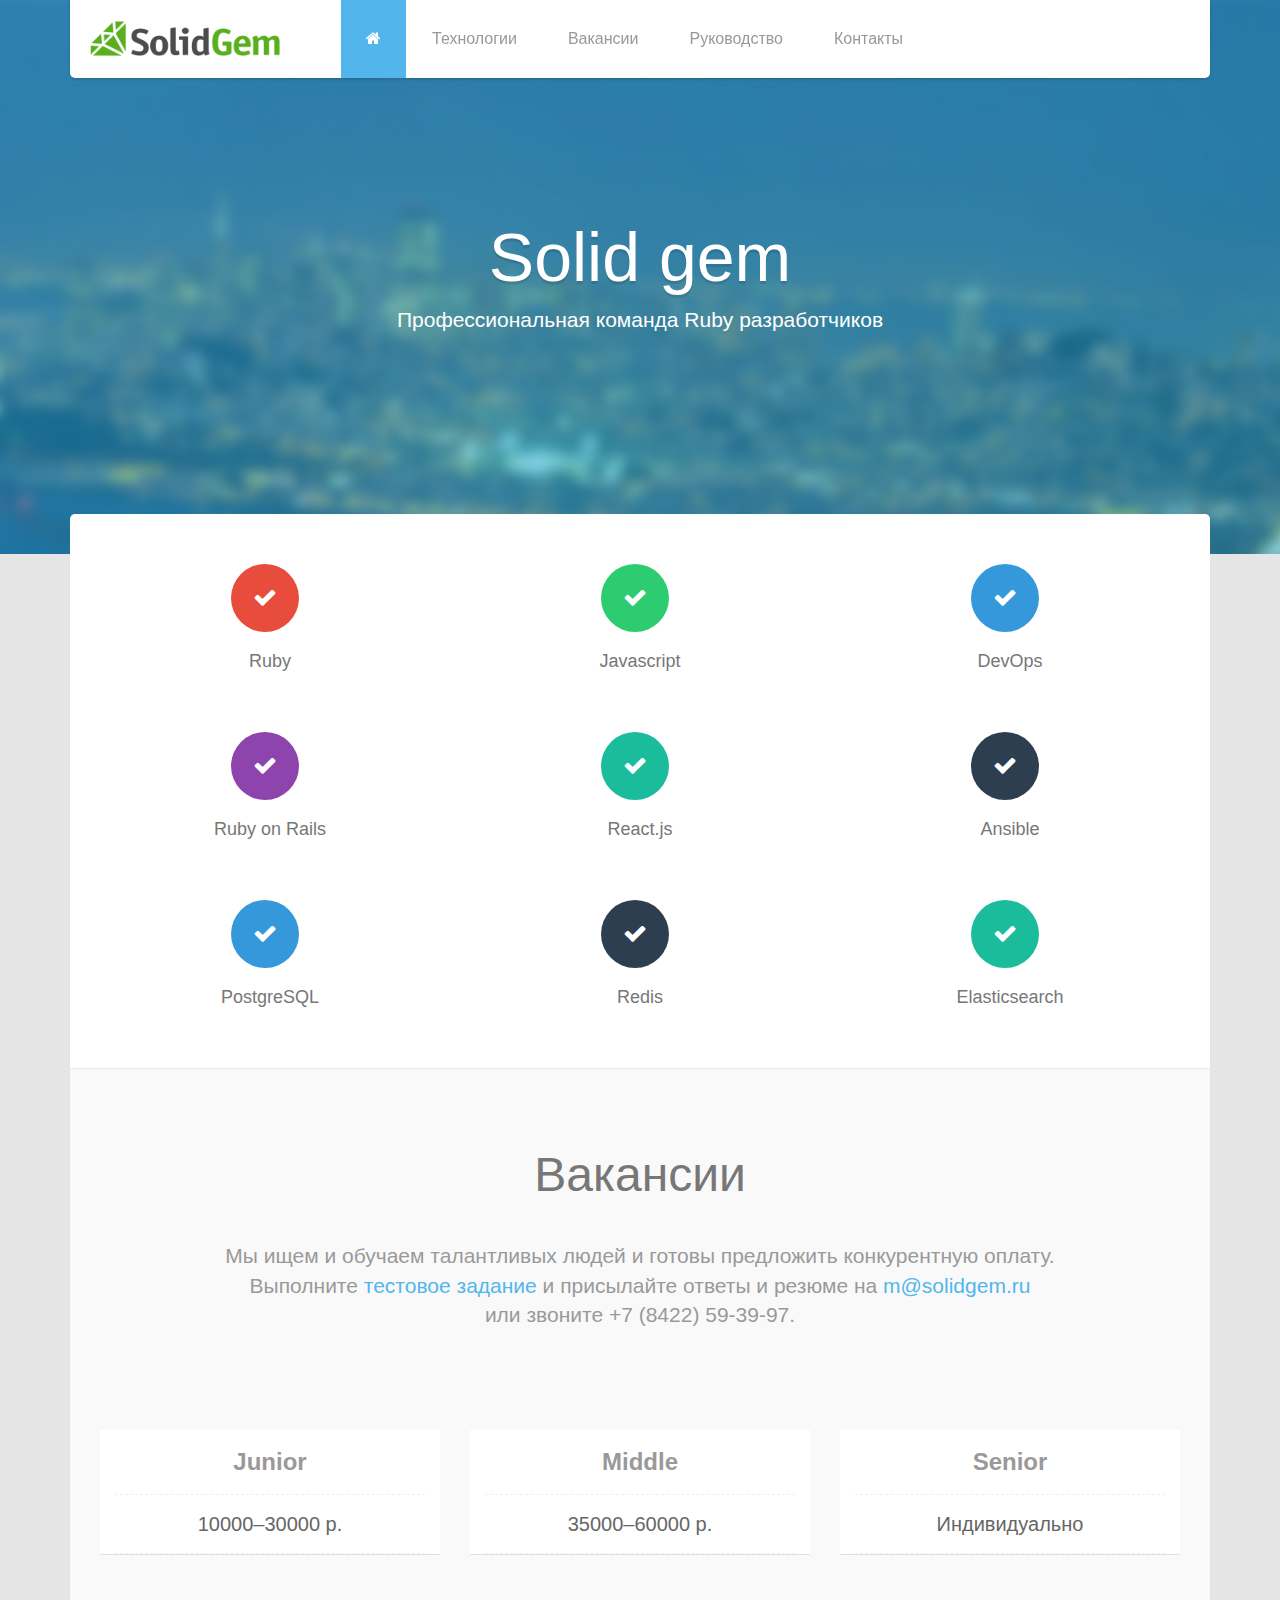
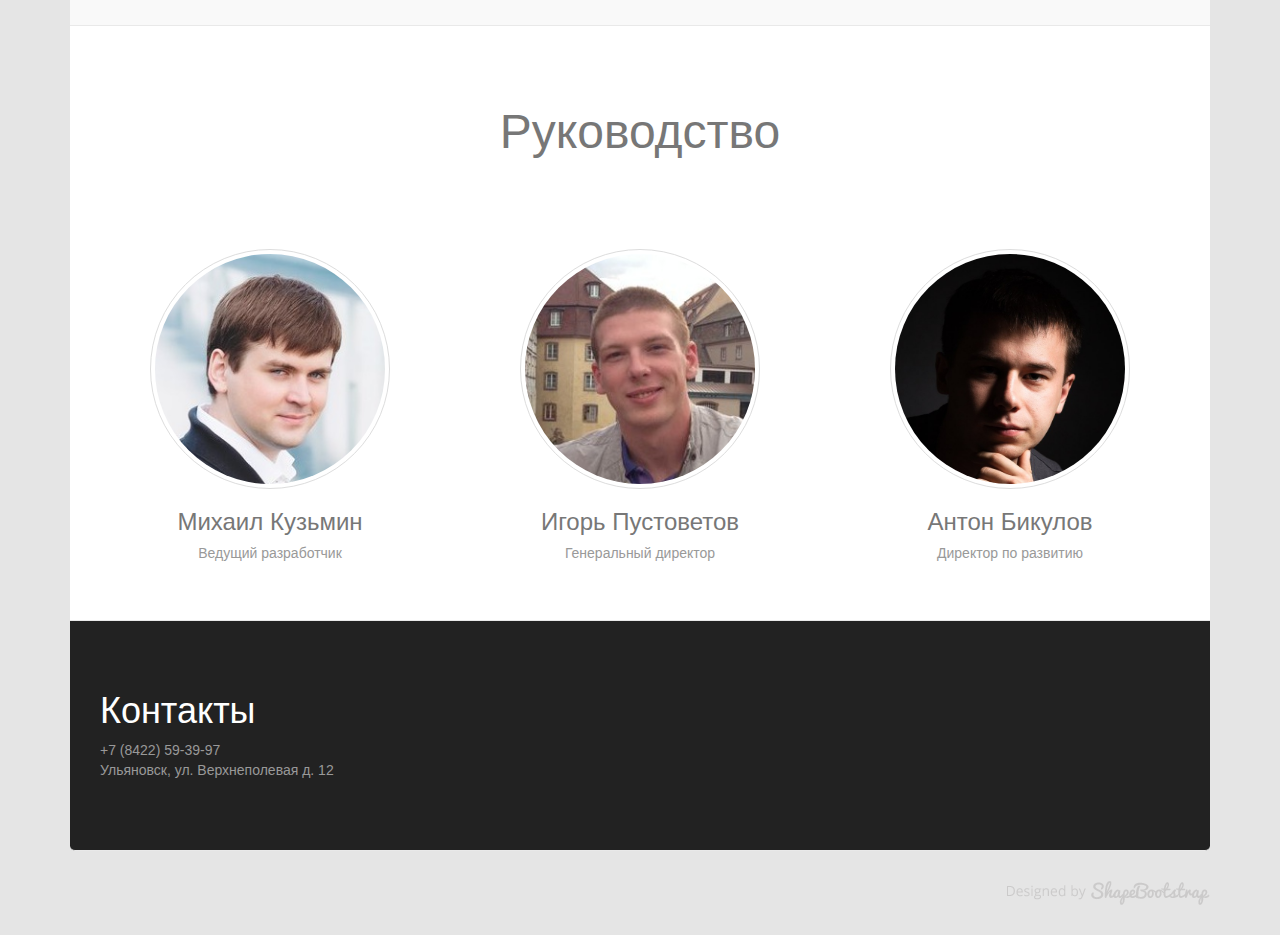
<file: index.html>
<!DOCTYPE html>
<html lang="en">
<head>
    <meta charset="utf-8">
    <meta name="viewport" content="width=device-width, initial-scale=1.0">
    <meta name="description" content="">
    <meta name="author" content="">
    <title>Solid gem</title>
    <link href="css/bootstrap.min.css" rel="stylesheet">
    <link href="css/font-awesome.min.css" rel="stylesheet">
    <link href="css/prettyPhoto.css" rel="stylesheet">
    <link href="css/main.css" rel="stylesheet">
    <!--[if lt IE 9]>
    <script src="js/html5shiv.js"></script>
    <script src="js/respond.min.js"></script>
    <![endif]-->
    <link rel="shortcut icon" href="images/ico/favicon.ico">
    <link rel="apple-touch-icon-precomposed" sizes="144x144" href="images/ico/apple-touch-icon-144-precomposed.png">
    <link rel="apple-touch-icon-precomposed" sizes="114x114" href="images/ico/apple-touch-icon-114-precomposed.png">
    <link rel="apple-touch-icon-precomposed" sizes="72x72" href="images/ico/apple-touch-icon-72-precomposed.png">
    <link rel="apple-touch-icon-precomposed" href="images/ico/apple-touch-icon-57-precomposed.png">
    
    <meta name='yandex-verification' content='6378e6d56179c27f' />
</head><!--/head-->

<body data-spy="scroll" data-target="#navbar" data-offset="0">
    <script>
      (function(i,s,o,g,r,a,m){i['GoogleAnalyticsObject']=r;i[r]=i[r]||function(){
      (i[r].q=i[r].q||[]).push(arguments)},i[r].l=1*new Date();a=s.createElement(o),
      m=s.getElementsByTagName(o)[0];a.async=1;a.src=g;m.parentNode.insertBefore(a,m)
      })(window,document,'script','//www.google-analytics.com/analytics.js','ga');
    
      ga('create', 'UA-61115999-1', 'auto');
      ga('send', 'pageview');
    </script>
    
<!-- Yandex.Metrika counter -->
<script type="text/javascript">
(function (d, w, c) {
    (w[c] = w[c] || []).push(function() {
        try {
            w.yaCounter30834546 = new Ya.Metrika({id:30834546,
                    webvisor:true,
                    clickmap:true,
                    trackLinks:true,
                    accurateTrackBounce:true});
        } catch(e) { }
    });

    var n = d.getElementsByTagName("script")[0],
        s = d.createElement("script"),
        f = function () { n.parentNode.insertBefore(s, n); };
    s.type = "text/javascript";
    s.async = true;
    s.src = (d.location.protocol == "https:" ? "https:" : "http:") + "//mc.yandex.ru/metrika/watch.js";

    if (w.opera == "[object Opera]") {
        d.addEventListener("DOMContentLoaded", f, false);
    } else { f(); }
})(document, window, "yandex_metrika_callbacks");
</script>
<noscript><div><img src="//mc.yandex.ru/watch/30834546" style="position:absolute; left:-9999px;" alt="" /></div></noscript>
<!-- /Yandex.Metrika counter -->
    
    
    <header id="header" role="banner">
        <div class="container">
            <div id="navbar" class="navbar navbar-default">
                <div class="navbar-header">
                    <button type="button" class="navbar-toggle" data-toggle="collapse" data-target=".navbar-collapse">
                        <span class="sr-only">Toggle navigation</span>
                        <span class="icon-bar"></span>
                        <span class="icon-bar"></span>
                        <span class="icon-bar"></span>
                    </button>
                    <a class="navbar-brand" href="index.html"></a>
                </div>
                <div class="collapse navbar-collapse">
                    <ul class="nav navbar-nav">
                        <li class="active"><a href="#main-slider"><i class="icon-home"></i></a></li>
                        <li><a href="#services">Технологии</a></li>
                        <!--<li><a href="#portfolio">Проекты</a></li>-->
                        <li><a href="#pricing">Вакансии</a></li>
                        <li><a href="#about-us">Руководство</a></li>
                        <li><a href="#contact">Контакты</a></li>
                    </ul>
                </div>
            </div>
        </div>
    </header><!--/#header-->

    <section id="main-slider" class="carousel">
        <div class="carousel-inner">
            <div class="item active">
                <div class="container">
                    <div class="carousel-content">
                        <h1>Solid gem</h1>
                        <p class="lead">Профессиональная команда Ruby разработчиков</p>
                    </div>
                </div>
            </div><!--/.item-->
            <!--<div class="item">-->
                <!--<div class="container">-->
                    <!--<div class="carousel-content">-->
                        <!--<h1>ShapeBootstrap.net</h1>-->
                        <!--<p class="lead">Download free but 100% premium quaility twitter Bootstrap based WordPress and HTML themes <br>from shapebootstrap.net</p>-->
                    <!--</div>-->
                <!--</div>-->
            <!--</div>&lt;!&ndash;/.item&ndash;&gt;-->
        </div><!--/.carousel-inner-->
        <!--<a class="prev" href="#main-slider" data-slide="prev"><i class="icon-angle-left"></i></a>-->
        <!--<a class="next" href="#main-slider" data-slide="next"><i class="icon-angle-right"></i></a>-->
    </section><!--/#main-slider-->

    <section id="services">
        <div class="container">
            <div class="box first">
                <div class="row">
                    <div class="col-md-4 col-sm-6">
                        <div class="center">
                            <!--<i class="icon-apple icon-md icon-color1"></i>-->
                            <i class="icon-ok icon-md icon-color1"></i>
                            <h4>Ruby</h4>
                            <!--<p>-->
                                <!--Язык программирования с упором на простоту и продуктивность. Он обладает элегантным синтаксисом, который приятно читать и легко писать.-->
                            <!--</p>-->
                        </div>
                    </div><!--/.col-md-4-->
                    <div class="col-md-4 col-sm-6">
                        <div class="center">
                            <i class="icon-ok icon-md icon-color2"></i>
                            <h4>Javascript</h4>
                            <!--<p></p>-->
                        </div>
                    </div><!--/.col-md-4-->
                    <div class="col-md-4 col-sm-6">
                        <div class="center">
                            <i class="icon-ok icon-md icon-color3"></i>
                            <h4>DevOps</h4>
                            <!--<p>Pellentesque habitant morbi tristique senectus et netus et malesuada fames ac turpis egestas. Vestibulum tortor quam, feugiat vitae.</p>-->
                        </div>
                    </div><!--/.col-md-4-->

                    <div class="col-md-4 col-sm-6">
                        <div class="center">
                            <i class="icon-ok icon-md icon-color4"></i>
                            <h4>Ruby on Rails</h4>
                            <!--<p>Pellentesque habitant morbi tristique senectus et netus et malesuada fames ac turpis egestas. Vestibulum tortor quam, feugiat vitae.</p>-->
                        </div>
                    </div><!--/.col-md-4-->
                    <div class="col-md-4 col-sm-6">
                        <div class="center">
                            <i class="icon-ok icon-md icon-color5"></i>
                            <h4>React.js</h4>
                            <!--<p>Pellentesque habitant morbi tristique senectus et netus et malesuada fames ac turpis egestas. Vestibulum tortor quam, feugiat vitae.</p>-->
                        </div>
                    </div><!--/.col-md-4-->
                    <div class="col-md-4 col-sm-6">
                        <div class="center">
                            <i class="icon-ok icon-md icon-color6"></i>
                            <h4>Ansible</h4>
                            <!--<p>Pellentesque habitant morbi tristique senectus et netus et malesuada fames ac turpis egestas. Vestibulum tortor quam, feugiat vitae.</p>-->
                        </div>
                    </div><!--/.col-md-4-->


                    <div class="col-md-4 col-sm-6">
                        <div class="center">
                            <i class="icon-ok icon-md icon-color3"></i>
                            <h4>PostgreSQL</h4>
                            <!--<p>Pellentesque habitant morbi tristique senectus et netus et malesuada fames ac turpis egestas. Vestibulum tortor quam, feugiat vitae.</p>-->
                        </div>
                    </div><!--/.col-md-4-->
                    <div class="col-md-4 col-sm-6">
                        <div class="center">
                            <i class="icon-ok icon-md icon-color6"></i>
                            <h4>Redis</h4>
                            <!--<p>Pellentesque habitant morbi tristique senectus et netus et malesuada fames ac turpis egestas. Vestibulum tortor quam, feugiat vitae.</p>-->
                        </div>
                    </div><!--/.col-md-4-->
                    <div class="col-md-4 col-sm-6">
                        <div class="center">
                            <i class="icon-ok icon-md icon-color5"></i>
                            <h4>Elasticsearch</h4>
                            <!--<p>Pellentesque habitant morbi tristique senectus et netus et malesuada fames ac turpis egestas. Vestibulum tortor quam, feugiat vitae.</p>-->
                        </div>
                    </div><!--/.col-md-4-->
                </div><!--/.row-->
            </div><!--/.box-->
        </div><!--/.container-->
    </section><!--/#services-->

    <!--<section id="portfolio">-->
        <!--<div class="container">-->
            <!--<div class="box">-->
                <!--<div class="center gap">-->
                    <!--<h2>Portfolio</h2>-->
                    <!--<p class="lead">Pellentesque habitant morbi tristique senectus et netus et malesuada fames ac<br>turpis egestas. Vestibulum tortor quam, feugiat vitae.</p>-->
                <!--</div>&lt;!&ndash;/.center&ndash;&gt;-->
                <!--<ul class="portfolio-filter">-->
                    <!--<li><a class="btn btn-primary active" href="#" data-filter="*">All</a></li>-->
                    <!--<li><a class="btn btn-primary" href="#" data-filter=".bootstrap">Bootstrap</a></li>-->
                    <!--<li><a class="btn btn-primary" href="#" data-filter=".html">HTML</a></li>-->
                    <!--<li><a class="btn btn-primary" href="#" data-filter=".wordpress">Wordpress</a></li>-->
                <!--</ul>&lt;!&ndash;/#portfolio-filter&ndash;&gt;-->
                <!--<ul class="portfolio-items col-4">-->
                    <!--<li class="portfolio-item apps">-->
                        <!--<div class="item-inner">-->
                            <!--<div class="portfolio-image">-->
                                <!--<img src="images/portfolio/thumb/item1.jpg" alt="">-->
                                <!--<div class="overlay">-->
                                    <!--<a class="preview btn btn-danger" title="Lorem ipsum dolor sit amet" href="images/portfolio/full/item1.jpg"><i class="icon-eye-open"></i></a>             -->
                                <!--</div>-->
                            <!--</div>-->
                            <!--<h5>Lorem ipsum dolor sit amet</h5>-->
                        <!--</div>-->
                    <!--</li>&lt;!&ndash;/.portfolio-item&ndash;&gt;-->
                    <!--<li class="portfolio-item joomla bootstrap">-->
                        <!--<div class="item-inner">-->
                            <!--<div class="portfolio-image">-->
                                <!--<img src="images/portfolio/thumb/item2.jpg" alt="">-->
                                <!--<div class="overlay">-->
                                    <!--<a class="preview btn btn-danger" title="Lorem ipsum dolor sit amet" href="images/portfolio/full/item2.jpg"><i class="icon-eye-open"></i></a>  -->
                                <!--</div>-->
                            <!--</div> -->
                            <!--<h5>Lorem ipsum dolor sit amet</h5>         -->
                        <!--</div>-->
                    <!--</li>&lt;!&ndash;/.portfolio-item&ndash;&gt;-->
                    <!--<li class="portfolio-item bootstrap wordpress">-->
                        <!--<div class="item-inner">-->
                            <!--<div class="portfolio-image">-->
                                <!--<img src="images/portfolio/thumb/item3.jpg" alt="">-->
                                <!--<div class="overlay">-->
                                    <!--<a class="preview btn btn-danger" title="Lorem ipsum dolor sit amet" href="images/portfolio/full/item3.jpg"><i class="icon-eye-open"></i></a>        -->
                                <!--</div> -->
                            <!--</div>-->
                            <!--<h5>Lorem ipsum dolor sit amet</h5>          -->
                        <!--</div>           -->
                    <!--</li>&lt;!&ndash;/.portfolio-item&ndash;&gt;-->
                    <!--<li class="portfolio-item joomla wordpress apps">-->
                        <!--<div class="item-inner">-->
                            <!--<div class="portfolio-image">-->
                                <!--<img src="images/portfolio/thumb/item4.jpg" alt="">-->
                                <!--<div class="overlay">-->
                                    <!--<a class="preview btn btn-danger" title="Lorem ipsum dolor sit amet" href="images/portfolio/full/item4.jpg"><i class="icon-eye-open"></i></a>          -->
                                <!--</div>   -->
                            <!--</div>-->
                            <!--<h5>Lorem ipsum dolor sit amet</h5>        -->
                        <!--</div>           -->
                    <!--</li>&lt;!&ndash;/.portfolio-item&ndash;&gt;-->
                    <!--<li class="portfolio-item joomla html">-->
                        <!--<div class="item-inner">-->
                            <!--<div class="portfolio-image">-->
                                <!--<img src="images/portfolio/thumb/item5.jpg" alt="">-->
                                <!--<div class="overlay">-->
                                    <!--<a class="preview btn btn-danger" title="Lorem ipsum dolor sit amet" href="images/portfolio/full/item5.jpg"><i class="icon-eye-open"></i></a>          -->
                                <!--</div>  -->
                            <!--</div>-->
                            <!--<h5>Lorem ipsum dolor sit amet</h5>  -->
                        <!--</div>       -->
                    <!--</li>&lt;!&ndash;/.portfolio-item&ndash;&gt;-->
                    <!--<li class="portfolio-item wordpress html">-->
                        <!--<div class="item-inner">-->
                            <!--<div class="portfolio-image">-->
                                <!--<img src="images/portfolio/thumb/item6.jpg" alt="">-->
                                <!--<div class="overlay">-->
                                    <!--<a class="preview btn btn-danger" title="Lorem ipsum dolor sit amet" href="images/portfolio/full/item6.jpg"><i class="icon-eye-open"></i></a>           -->
                                <!--</div>  -->
                            <!--</div>-->
                            <!--<h5>Lorem ipsum dolor sit amet</h5>         -->
                        <!--</div>           -->
                    <!--</li>&lt;!&ndash;/.portfolio-item&ndash;&gt;-->
                    <!--<li class="portfolio-item joomla html">-->
                        <!--<div class="item-inner">-->
                            <!--<div class="portfolio-image">-->
                                <!--<img src="images/portfolio/thumb/item5.jpg" alt="">-->
                                <!--<div class="overlay">-->
                                    <!--<a class="preview btn btn-danger" title="Lorem ipsum dolor sit amet" href="images/portfolio/full/item5.jpg"><i class="icon-eye-open"></i></a>          -->
                                <!--</div>  -->
                            <!--</div>-->
                            <!--<h5>Lorem ipsum dolor sit amet</h5>  -->
                        <!--</div>       -->
                    <!--</li>&lt;!&ndash;/.portfolio-item&ndash;&gt;-->
                    <!--<li class="portfolio-item wordpress html">-->
                        <!--<div class="item-inner">-->
                            <!--<div class="portfolio-image">-->
                                <!--<img src="images/portfolio/thumb/item6.jpg" alt="">-->
                                <!--<div class="overlay">-->
                                    <!--<a class="preview btn btn-danger" title="Lorem ipsum dolor sit amet" href="images/portfolio/full/item6.jpg"><i class="icon-eye-open"></i></a>           -->
                                <!--</div>   -->
                            <!--</div>-->
                            <!--<h5>Lorem ipsum dolor sit amet</h5>        -->
                        <!--</div>         -->
                    <!--</li>&lt;!&ndash;/.portfolio-item&ndash;&gt;-->
                <!--</ul>   -->
            <!--</div>&lt;!&ndash;/.box&ndash;&gt;-->
        <!--</div>&lt;!&ndash;/.container&ndash;&gt;-->
    <!--</section>&lt;!&ndash;/#portfolio&ndash;&gt;-->

    <section id="pricing">
        <div class="container">
            <div class="box">
                <div class="center">
                    <h2>Вакансии</h2>
                    <p class="lead">
                      Мы ищем и обучаем талантливых людей и готовы предложить конкурентную оплату.<br/>
                      Выполните <a href="https://docs.google.com/document/d/11h9mrEATdqEoFiSaYvtyObVXK7SWCofDbdc8bbse6GM/edit?usp=sharing">тестовое задание</a>
                      и присылайте ответы и резюме на <a href="mailto:m@solidgem.ru">m@solidgem.ru</a><br/>
                      или звоните +7 (8422) 59-39-97.
                    </p>
                </div><!--/.center-->   
                <div class="big-gap"></div>
                <div id="pricing-table" class="row">
                    <div class="col-sm-4">
                        <ul class="plan">
                            <li class="plan-name">Junior</li>
                            <li class="plan-price">10000&ndash;30000 р.</li>
                            <!--<li>Студент</li>-->
                            <!--<li>Без опыта</li>-->

                            <!--<li class="plan-action"><a href="#" class="btn btn-primary btn-lg">Signup</a></li>-->
                        </ul>
                    </div><!--/.col-sm-4-->
                    <div class="col-sm-4">
                        <!--<ul class="plan featured">-->
                        <ul class="plan">
                            <li class="plan-name">Middle</li>
                            <li class="plan-price">35000&ndash;60000 р.</li>
                            <!--<li>опыт работы программистом от 2х лет</li>-->
                            <!--<li class="plan-action"><a href="#" class="btn btn-primary btn-lg">Signup</a></li>-->
                        </ul>
                    </div><!--/.col-sm-4-->
                    <div class="col-sm-4">
                        <ul class="plan">
                            <li class="plan-name">Senior</li>
                            <li class="plan-price">Индивидуально</li>
                            <!--<li>30GB Storage</li>-->
                            <!--<li>5GB RAM</li>-->
                            <!--<li>5TB Bandwidth</li>-->
                            <!--<li>1000 Email Address</li>-->
                            <!--<li>Forum Support</li>-->
                            <!--<li class="plan-action"><a href="#" class="btn btn-primary btn-lg">Signup</a></li>-->
                        </ul>
                    </div><!--/.col-sm-4-->
                </div> 
            </div> 
        </div>
    </section><!--/#pricing-->

    <section id="about-us">
        <div class="container">
            <div class="box">
                <div class="center">
                    <h2>Руководство</h2>
                    <!--<p class="lead">Pellentesque habitant morbi tristique senectus et netus et<br>malesuada fames ac turpis egestas.</p>-->
                </div>
                <div class="gap"></div>
                <div id="team-scroller" class="carousel scale">
                    <div class="carousel-inner">
                        <div class="item active">
                            <div class="row">
                                <div class="col-sm-4">
                                    <div class="member">
                                        <p><img class="img-responsive img-thumbnail img-circle" src="images/misha.jpg" alt="" ></p>
                                        <h3>Михаил Кузьмин<small class="designation">Ведущий разработчик</small></h3>
                                    </div>
                                </div>
                                <div class="col-sm-4">
                                    <div class="member">
                                        <p><img class="img-responsive img-thumbnail img-circle" src="images/igor.jpg" alt="" ></p>
                                        <h3>Игорь Пустоветов<small class="designation">Генеральный директор</small></h3>
                                    </div>
                                </div>        
                                <div class="col-sm-4">
                                    <div class="member">
                                        <p><img class="img-responsive img-thumbnail img-circle" src="images/anton.jpg" alt="" ></p>
                                        <h3>Антон Бикулов<small class="designation">Директор по развитию</small></h3>
                                    </div>
                                </div>
                            </div>
                        </div>
                        <!--<div class="item">-->
                            <!--<div class="row">-->
                                <!--<div class="col-sm-4">-->
                                    <!--<div class="member">-->
                                        <!--<p><img class="img-responsive img-thumbnail img-circle" src="images/team3.jpg" alt="" ></p>-->
                                        <!--<h3>David Robbins<small class="designation">Co-Founder</small></h3>-->
                                    <!--</div>-->
                                <!--</div>   -->
                                <!--<div class="col-sm-4">-->
                                    <!--<div class="member">-->
                                        <!--<p><img class="img-responsive img-thumbnail img-circle" src="images/team1.jpg" alt="" ></p>-->
                                        <!--<h3>Philip Mejia<small class="designation">Marketing Manager</small></h3>-->
                                    <!--</div>-->
                                <!--</div>     -->
                                <!--<div class="col-sm-4">-->
                                    <!--<div class="member">-->
                                        <!--<p><img class="img-responsive img-thumbnail img-circle" src="images/team2.jpg" alt="" ></p>-->
                                        <!--<h3>Charles Erickson<small class="designation">Support Manager</small></h3>-->
                                    <!--</div>-->
                                <!--</div>-->
                            <!--</div>-->
                        <!--</div>-->
                    </div>
                    <!--<a class="left-arrow" href="#team-scroller" data-slide="prev">-->
                        <!--<i class="icon-angle-left icon-4x"></i>-->
                    <!--</a>-->
                    <!--<a class="right-arrow" href="#team-scroller" data-slide="next">-->
                        <!--<i class="icon-angle-right icon-4x"></i>-->
                    <!--</a>-->
                </div><!--/.carousel-->
            </div><!--/.box-->
        </div><!--/.container-->
    </section><!--/#about-us-->

    <section id="contact">
        <div class="container">
            <div class="box last">
                <div class="row">
                    <div class="col-sm-6">
                        <h1>Контакты</h1>
                        <address>
                            +7 (8422) 59-39-97<br/>
                            Ульяновск, ул. Верхнеполевая д. 12
                        </address>
                    </div><!--/.col-sm-6-->
                </div><!--/.row-->
            </div><!--/.box-->
        </div><!--/.container-->
    </section><!--/#contact-->

    <footer id="footer">
        <div class="container">
            <div class="row">
                <div class="col-sm-6">
                    <!--&copy; 2013 <a target="_blank" href="http://shapebootstrap.net/" title="Free Twitter Bootstrap WordPress Themes and HTML templates">ShapeBootstrap</a>. All Rights Reserved.-->
                </div>
                <div class="col-sm-6">
                    <img class="pull-right" src="images/shapebootstrap.png" alt="ShapeBootstrap" title="ShapeBootstrap">
                </div>
            </div>
        </div>
    </footer><!--/#footer-->

    <script src="js/jquery.js"></script>
    <script src="js/bootstrap.min.js"></script>
    <script src="js/jquery.isotope.min.js"></script>
    <script src="js/jquery.prettyPhoto.js"></script>
    <script src="js/main.js"></script>
</body>
</html>
</file>
<file: css/prettyPhoto.css>
div.pp_default .pp_top,div.pp_default .pp_top .pp_middle,div.pp_default .pp_top .pp_left,div.pp_default .pp_top .pp_right,div.pp_default .pp_bottom,div.pp_default .pp_bottom .pp_left,div.pp_default .pp_bottom .pp_middle,div.pp_default .pp_bottom .pp_right{height:13px}
div.pp_default .pp_top .pp_left{background:url(../images/prettyPhoto/default/sprite.png) -78px -93px no-repeat}
div.pp_default .pp_top .pp_middle{background:url(../images/prettyPhoto/default/sprite_x.png) top left repeat-x}
div.pp_default .pp_top .pp_right{background:url(../images/prettyPhoto/default/sprite.png) -112px -93px no-repeat}
div.pp_default .pp_content .ppt{color:#f8f8f8}
div.pp_default .pp_content_container .pp_left{background:url(../images/prettyPhoto/default/sprite_y.png) -7px 0 repeat-y;padding-left:13px}
div.pp_default .pp_content_container .pp_right{background:url(../images/prettyPhoto/default/sprite_y.png) top right repeat-y;padding-right:13px}
div.pp_default .pp_next:hover{background:url(../images/prettyPhoto/default/sprite_next.png) center right no-repeat;cursor:pointer}
div.pp_default .pp_previous:hover{background:url(../images/prettyPhoto/default/sprite_prev.png) center left no-repeat;cursor:pointer}
div.pp_default .pp_expand{background:url(../images/prettyPhoto/default/sprite.png) 0 -29px no-repeat;cursor:pointer;width:28px;height:28px}
div.pp_default .pp_expand:hover{background:url(../images/prettyPhoto/default/sprite.png) 0 -56px no-repeat;cursor:pointer}
div.pp_default .pp_contract{background:url(../images/prettyPhoto/default/sprite.png) 0 -84px no-repeat;cursor:pointer;width:28px;height:28px}
div.pp_default .pp_contract:hover{background:url(../images/prettyPhoto/default/sprite.png) 0 -113px no-repeat;cursor:pointer}
div.pp_default .pp_close{width:30px;height:30px;background:url(../images/prettyPhoto/default/sprite.png) 2px 1px no-repeat;cursor:pointer}
div.pp_default .pp_gallery ul li a{background:url(../images/prettyPhoto/default/default_thumb.png) center center #f8f8f8;border:1px solid #aaa}
div.pp_default .pp_social{margin-top:7px}
div.pp_default .pp_gallery a.pp_arrow_previous,div.pp_default .pp_gallery a.pp_arrow_next{position:static;left:auto}
div.pp_default .pp_nav .pp_play,div.pp_default .pp_nav .pp_pause{background:url(../images/prettyPhoto/default/sprite.png) -51px 1px no-repeat;height:30px;width:30px}
div.pp_default .pp_nav .pp_pause{background-position:-51px -29px}
div.pp_default a.pp_arrow_previous,div.pp_default a.pp_arrow_next{background:url(../images/prettyPhoto/default/sprite.png) -31px -3px no-repeat;height:20px;width:20px;margin:4px 0 0}
div.pp_default a.pp_arrow_next{left:52px;background-position:-82px -3px}
div.pp_default .pp_content_container .pp_details{margin-top:5px}
div.pp_default .pp_nav{clear:none;height:30px;width:110px;position:relative}
div.pp_default .pp_nav .currentTextHolder{font-family:Georgia;font-style:italic;color:#999;font-size:11px;left:75px;line-height:25px;position:absolute;top:2px;margin:0;padding:0 0 0 10px}
div.pp_default .pp_close:hover,div.pp_default .pp_nav .pp_play:hover,div.pp_default .pp_nav .pp_pause:hover,div.pp_default .pp_arrow_next:hover,div.pp_default .pp_arrow_previous:hover{opacity:0.7}
div.pp_default .pp_description{font-size:11px;font-weight:700;line-height:14px;margin:5px 50px 5px 0}
div.pp_default .pp_bottom .pp_left{background:url(../images/prettyPhoto/default/sprite.png) -78px -127px no-repeat}
div.pp_default .pp_bottom .pp_middle{background:url(../images/prettyPhoto/default/sprite_x.png) bottom left repeat-x}
div.pp_default .pp_bottom .pp_right{background:url(../images/prettyPhoto/default/sprite.png) -112px -127px no-repeat}
div.pp_default .pp_loaderIcon{background:url(../images/prettyPhoto/default/loader.gif) center center no-repeat}
div.light_rounded .pp_top .pp_left{background:url(../images/prettyPhoto/light_rounded/sprite.png) -88px -53px no-repeat}
div.light_rounded .pp_top .pp_right{background:url(../images/prettyPhoto/light_rounded/sprite.png) -110px -53px no-repeat}
div.light_rounded .pp_next:hover{background:url(../images/prettyPhoto/light_rounded/btnNext.png) center right no-repeat;cursor:pointer}
div.light_rounded .pp_previous:hover{background:url(../images/prettyPhoto/light_rounded/btnPrevious.png) center left no-repeat;cursor:pointer}
div.light_rounded .pp_expand{background:url(../images/prettyPhoto/light_rounded/sprite.png) -31px -26px no-repeat;cursor:pointer}
div.light_rounded .pp_expand:hover{background:url(../images/prettyPhoto/light_rounded/sprite.png) -31px -47px no-repeat;cursor:pointer}
div.light_rounded .pp_contract{background:url(../images/prettyPhoto/light_rounded/sprite.png) 0 -26px no-repeat;cursor:pointer}
div.light_rounded .pp_contract:hover{background:url(../images/prettyPhoto/light_rounded/sprite.png) 0 -47px no-repeat;cursor:pointer}
div.light_rounded .pp_close{width:75px;height:22px;background:url(../images/prettyPhoto/light_rounded/sprite.png) -1px -1px no-repeat;cursor:pointer}
div.light_rounded .pp_nav .pp_play{background:url(../images/prettyPhoto/light_rounded/sprite.png) -1px -100px no-repeat;height:15px;width:14px}
div.light_rounded .pp_nav .pp_pause{background:url(../images/prettyPhoto/light_rounded/sprite.png) -24px -100px no-repeat;height:15px;width:14px}
div.light_rounded .pp_arrow_previous{background:url(../images/prettyPhoto/light_rounded/sprite.png) 0 -71px no-repeat}
div.light_rounded .pp_arrow_next{background:url(../images/prettyPhoto/light_rounded/sprite.png) -22px -71px no-repeat}
div.light_rounded .pp_bottom .pp_left{background:url(../images/prettyPhoto/light_rounded/sprite.png) -88px -80px no-repeat}
div.light_rounded .pp_bottom .pp_right{background:url(../images/prettyPhoto/light_rounded/sprite.png) -110px -80px no-repeat}
div.dark_rounded .pp_top .pp_left{background:url(../images/prettyPhoto/dark_rounded/sprite.png) -88px -53px no-repeat}
div.dark_rounded .pp_top .pp_right{background:url(../images/prettyPhoto/dark_rounded/sprite.png) -110px -53px no-repeat}
div.dark_rounded .pp_content_container .pp_left{background:url(../images/prettyPhoto/dark_rounded/contentPattern.png) top left repeat-y}
div.dark_rounded .pp_content_container .pp_right{background:url(../images/prettyPhoto/dark_rounded/contentPattern.png) top right repeat-y}
div.dark_rounded .pp_next:hover{background:url(../images/prettyPhoto/dark_rounded/btnNext.png) center right no-repeat;cursor:pointer}
div.dark_rounded .pp_previous:hover{background:url(../images/prettyPhoto/dark_rounded/btnPrevious.png) center left no-repeat;cursor:pointer}
div.dark_rounded .pp_expand{background:url(../images/prettyPhoto/dark_rounded/sprite.png) -31px -26px no-repeat;cursor:pointer}
div.dark_rounded .pp_expand:hover{background:url(../images/prettyPhoto/dark_rounded/sprite.png) -31px -47px no-repeat;cursor:pointer}
div.dark_rounded .pp_contract{background:url(../images/prettyPhoto/dark_rounded/sprite.png) 0 -26px no-repeat;cursor:pointer}
div.dark_rounded .pp_contract:hover{background:url(../images/prettyPhoto/dark_rounded/sprite.png) 0 -47px no-repeat;cursor:pointer}
div.dark_rounded .pp_close{width:75px;height:22px;background:url(../images/prettyPhoto/dark_rounded/sprite.png) -1px -1px no-repeat;cursor:pointer}
div.dark_rounded .pp_description{margin-right:85px;color:#fff}
div.dark_rounded .pp_nav .pp_play{background:url(../images/prettyPhoto/dark_rounded/sprite.png) -1px -100px no-repeat;height:15px;width:14px}
div.dark_rounded .pp_nav .pp_pause{background:url(../images/prettyPhoto/dark_rounded/sprite.png) -24px -100px no-repeat;height:15px;width:14px}
div.dark_rounded .pp_arrow_previous{background:url(../images/prettyPhoto/dark_rounded/sprite.png) 0 -71px no-repeat}
div.dark_rounded .pp_arrow_next{background:url(../images/prettyPhoto/dark_rounded/sprite.png) -22px -71px no-repeat}
div.dark_rounded .pp_bottom .pp_left{background:url(../images/prettyPhoto/dark_rounded/sprite.png) -88px -80px no-repeat}
div.dark_rounded .pp_bottom .pp_right{background:url(../images/prettyPhoto/dark_rounded/sprite.png) -110px -80px no-repeat}
div.dark_rounded .pp_loaderIcon{background:url(../images/prettyPhoto/dark_rounded/loader.gif) center center no-repeat}
div.dark_square .pp_left,div.dark_square .pp_middle,div.dark_square .pp_right,div.dark_square .pp_content{background:#000}
div.dark_square .pp_description{color:#fff;margin:0 85px 0 0}
div.dark_square .pp_loaderIcon{background:url(../images/prettyPhoto/dark_square/loader.gif) center center no-repeat}
div.dark_square .pp_expand{background:url(../images/prettyPhoto/dark_square/sprite.png) -31px -26px no-repeat;cursor:pointer}
div.dark_square .pp_expand:hover{background:url(../images/prettyPhoto/dark_square/sprite.png) -31px -47px no-repeat;cursor:pointer}
div.dark_square .pp_contract{background:url(../images/prettyPhoto/dark_square/sprite.png) 0 -26px no-repeat;cursor:pointer}
div.dark_square .pp_contract:hover{background:url(../images/prettyPhoto/dark_square/sprite.png) 0 -47px no-repeat;cursor:pointer}
div.dark_square .pp_close{width:75px;height:22px;background:url(../images/prettyPhoto/dark_square/sprite.png) -1px -1px no-repeat;cursor:pointer}
div.dark_square .pp_nav{clear:none}
div.dark_square .pp_nav .pp_play{background:url(../images/prettyPhoto/dark_square/sprite.png) -1px -100px no-repeat;height:15px;width:14px}
div.dark_square .pp_nav .pp_pause{background:url(../images/prettyPhoto/dark_square/sprite.png) -24px -100px no-repeat;height:15px;width:14px}
div.dark_square .pp_arrow_previous{background:url(../images/prettyPhoto/dark_square/sprite.png) 0 -71px no-repeat}
div.dark_square .pp_arrow_next{background:url(../images/prettyPhoto/dark_square/sprite.png) -22px -71px no-repeat}
div.dark_square .pp_next:hover{background:url(../images/prettyPhoto/dark_square/btnNext.png) center right no-repeat;cursor:pointer}
div.dark_square .pp_previous:hover{background:url(../images/prettyPhoto/dark_square/btnPrevious.png) center left no-repeat;cursor:pointer}
div.light_square .pp_expand{background:url(../images/prettyPhoto/light_square/sprite.png) -31px -26px no-repeat;cursor:pointer}
div.light_square .pp_expand:hover{background:url(../images/prettyPhoto/light_square/sprite.png) -31px -47px no-repeat;cursor:pointer}
div.light_square .pp_contract{background:url(../images/prettyPhoto/light_square/sprite.png) 0 -26px no-repeat;cursor:pointer}
div.light_square .pp_contract:hover{background:url(../images/prettyPhoto/light_square/sprite.png) 0 -47px no-repeat;cursor:pointer}
div.light_square .pp_close{width:75px;height:22px;background:url(../images/prettyPhoto/light_square/sprite.png) -1px -1px no-repeat;cursor:pointer}
div.light_square .pp_nav .pp_play{background:url(../images/prettyPhoto/light_square/sprite.png) -1px -100px no-repeat;height:15px;width:14px}
div.light_square .pp_nav .pp_pause{background:url(../images/prettyPhoto/light_square/sprite.png) -24px -100px no-repeat;height:15px;width:14px}
div.light_square .pp_arrow_previous{background:url(../images/prettyPhoto/light_square/sprite.png) 0 -71px no-repeat}
div.light_square .pp_arrow_next{background:url(../images/prettyPhoto/light_square/sprite.png) -22px -71px no-repeat}
div.light_square .pp_next:hover{background:url(../images/prettyPhoto/light_square/btnNext.png) center right no-repeat;cursor:pointer}
div.light_square .pp_previous:hover{background:url(../images/prettyPhoto/light_square/btnPrevious.png) center left no-repeat;cursor:pointer}
div.facebook .pp_top .pp_left{background:url(../images/prettyPhoto/facebook/sprite.png) -88px -53px no-repeat}
div.facebook .pp_top .pp_middle{background:url(../images/prettyPhoto/facebook/contentPatternTop.png) top left repeat-x}
div.facebook .pp_top .pp_right{background:url(../images/prettyPhoto/facebook/sprite.png) -110px -53px no-repeat}
div.facebook .pp_content_container .pp_left{background:url(../images/prettyPhoto/facebook/contentPatternLeft.png) top left repeat-y}
div.facebook .pp_content_container .pp_right{background:url(../images/prettyPhoto/facebook/contentPatternRight.png) top right repeat-y}
div.facebook .pp_expand{background:url(../images/prettyPhoto/facebook/sprite.png) -31px -26px no-repeat;cursor:pointer}
div.facebook .pp_expand:hover{background:url(../images/prettyPhoto/facebook/sprite.png) -31px -47px no-repeat;cursor:pointer}
div.facebook .pp_contract{background:url(../images/prettyPhoto/facebook/sprite.png) 0 -26px no-repeat;cursor:pointer}
div.facebook .pp_contract:hover{background:url(../images/prettyPhoto/facebook/sprite.png) 0 -47px no-repeat;cursor:pointer}
div.facebook .pp_close{width:22px;height:22px;background:url(../images/prettyPhoto/facebook/sprite.png) -1px -1px no-repeat;cursor:pointer}
div.facebook .pp_description{margin:0 37px 0 0}
div.facebook .pp_loaderIcon{background:url(../images/prettyPhoto/facebook/loader.gif) center center no-repeat}
div.facebook .pp_arrow_previous{background:url(../images/prettyPhoto/facebook/sprite.png) 0 -71px no-repeat;height:22px;margin-top:0;width:22px}
div.facebook .pp_arrow_previous.disabled{background-position:0 -96px;cursor:default}
div.facebook .pp_arrow_next{background:url(../images/prettyPhoto/facebook/sprite.png) -32px -71px no-repeat;height:22px;margin-top:0;width:22px}
div.facebook .pp_arrow_next.disabled{background-position:-32px -96px;cursor:default}
div.facebook .pp_nav{margin-top:0}
div.facebook .pp_nav p{font-size:15px;padding:0 3px 0 4px}
div.facebook .pp_nav .pp_play{background:url(../images/prettyPhoto/facebook/sprite.png) -1px -123px no-repeat;height:22px;width:22px}
div.facebook .pp_nav .pp_pause{background:url(../images/prettyPhoto/facebook/sprite.png) -32px -123px no-repeat;height:22px;width:22px}
div.facebook .pp_next:hover{background:url(../images/prettyPhoto/facebook/btnNext.png) center right no-repeat;cursor:pointer}
div.facebook .pp_previous:hover{background:url(../images/prettyPhoto/facebook/btnPrevious.png) center left no-repeat;cursor:pointer}
div.facebook .pp_bottom .pp_left{background:url(../images/prettyPhoto/facebook/sprite.png) -88px -80px no-repeat}
div.facebook .pp_bottom .pp_middle{background:url(../images/prettyPhoto/facebook/contentPatternBottom.png) top left repeat-x}
div.facebook .pp_bottom .pp_right{background:url(../images/prettyPhoto/facebook/sprite.png) -110px -80px no-repeat}
div.pp_pic_holder a:focus{outline:none}
div.pp_overlay{background:#000;display:none;left:0;position:absolute;top:0;width:100%;z-index:9500}
div.pp_pic_holder{display:none;position:absolute;width:100px;z-index:10000}
.pp_content{height:40px;min-width:40px}
* html .pp_content{width:40px}
.pp_content_container{position:relative;text-align:left;width:100%}
.pp_content_container .pp_left{padding-left:20px}
.pp_content_container .pp_right{padding-right:20px}
.pp_content_container .pp_details{float:left;margin:10px 0 2px}
.pp_description{display:none;margin:0}
.pp_social{float:left;margin:0}
.pp_social .facebook{float:left;margin-left:5px;width:55px;overflow:hidden}
.pp_social .twitter{float:left}
.pp_nav{clear:right;float:left;margin:3px 10px 0 0}
.pp_nav p{float:left;white-space:nowrap;margin:2px 4px}
.pp_nav .pp_play,.pp_nav .pp_pause{float:left;margin-right:4px;text-indent:-10000px}
a.pp_arrow_previous,a.pp_arrow_next{display:block;float:left;height:15px;margin-top:3px;overflow:hidden;text-indent:-10000px;width:14px}
.pp_hoverContainer{position:absolute;top:0;width:100%;z-index:2000}
.pp_gallery{display:none;left:50%;margin-top:-50px;position:absolute;z-index:10000}
.pp_gallery div{float:left;overflow:hidden;position:relative}
.pp_gallery ul{float:left;height:35px;position:relative;white-space:nowrap;margin:0 0 0 5px;padding:0}
.pp_gallery ul a{border:1px rgba(0,0,0,0.5) solid;display:block;float:left;height:33px;overflow:hidden}
.pp_gallery ul a img{border:0}
.pp_gallery li{display:block;float:left;margin:0 5px 0 0;padding:0}
.pp_gallery li.default a{background:url(../images/prettyPhoto/facebook/default_thumbnail.gif) 0 0 no-repeat;display:block;height:33px;width:50px}
.pp_gallery .pp_arrow_previous,.pp_gallery .pp_arrow_next{margin-top:7px!important}
a.pp_next{background:url(../images/prettyPhoto/light_rounded/btnNext.png) 10000px 10000px no-repeat;display:block;float:right;height:100%;text-indent:-10000px;width:49%}
a.pp_previous{background:url(../images/prettyPhoto/light_rounded/btnNext.png) 10000px 10000px no-repeat;display:block;float:left;height:100%;text-indent:-10000px;width:49%}
a.pp_expand,a.pp_contract{cursor:pointer;display:none;height:20px;position:absolute;right:30px;text-indent:-10000px;top:10px;width:20px;z-index:20000}
a.pp_close{position:absolute;right:0;top:0;display:block;line-height:22px;text-indent:-10000px}
.pp_loaderIcon{display:block;height:24px;left:50%;position:absolute;top:50%;width:24px;margin:-12px 0 0 -12px}
#pp_full_res{line-height:1!important}
#pp_full_res .pp_inline{text-align:left}
#pp_full_res .pp_inline p{margin:0 0 15px}
div.ppt{color:#fff;display:none;font-size:17px;z-index:9999;margin:0 0 5px 15px}
div.pp_default .pp_content,div.light_rounded .pp_content{background-color:#fff}
div.pp_default #pp_full_res .pp_inline,div.light_rounded .pp_content .ppt,div.light_rounded #pp_full_res .pp_inline,div.light_square .pp_content .ppt,div.light_square #pp_full_res .pp_inline,div.facebook .pp_content .ppt,div.facebook #pp_full_res .pp_inline{color:#000}
div.pp_default .pp_gallery ul li a:hover,div.pp_default .pp_gallery ul li.selected a,.pp_gallery ul a:hover,.pp_gallery li.selected a{border-color:#fff}
div.pp_default .pp_details,div.light_rounded .pp_details,div.dark_rounded .pp_details,div.dark_square .pp_details,div.light_square .pp_details,div.facebook .pp_details{position:relative}
div.light_rounded .pp_top .pp_middle,div.light_rounded .pp_content_container .pp_left,div.light_rounded .pp_content_container .pp_right,div.light_rounded .pp_bottom .pp_middle,div.light_square .pp_left,div.light_square .pp_middle,div.light_square .pp_right,div.light_square .pp_content,div.facebook .pp_content{background:#fff}
div.light_rounded .pp_description,div.light_square .pp_description{margin-right:85px}
div.light_rounded .pp_gallery a.pp_arrow_previous,div.light_rounded .pp_gallery a.pp_arrow_next,div.dark_rounded .pp_gallery a.pp_arrow_previous,div.dark_rounded .pp_gallery a.pp_arrow_next,div.dark_square .pp_gallery a.pp_arrow_previous,div.dark_square .pp_gallery a.pp_arrow_next,div.light_square .pp_gallery a.pp_arrow_previous,div.light_square .pp_gallery a.pp_arrow_next{margin-top:12px!important}
div.light_rounded .pp_arrow_previous.disabled,div.dark_rounded .pp_arrow_previous.disabled,div.dark_square .pp_arrow_previous.disabled,div.light_square .pp_arrow_previous.disabled{background-position:0 -87px;cursor:default}
div.light_rounded .pp_arrow_next.disabled,div.dark_rounded .pp_arrow_next.disabled,div.dark_square .pp_arrow_next.disabled,div.light_square .pp_arrow_next.disabled{background-position:-22px -87px;cursor:default}
div.light_rounded .pp_loaderIcon,div.light_square .pp_loaderIcon{background:url(../images/prettyPhoto/light_rounded/loader.gif) center center no-repeat}
div.dark_rounded .pp_top .pp_middle,div.dark_rounded .pp_content,div.dark_rounded .pp_bottom .pp_middle{background:url(../images/prettyPhoto/dark_rounded/contentPattern.png) top left repeat}
div.dark_rounded .currentTextHolder,div.dark_square .currentTextHolder{color:#c4c4c4}
div.dark_rounded #pp_full_res .pp_inline,div.dark_square #pp_full_res .pp_inline{color:#fff}
.pp_top,.pp_bottom{height:20px;position:relative}
* html .pp_top,* html .pp_bottom{padding:0 20px}
.pp_top .pp_left,.pp_bottom .pp_left{height:20px;left:0;position:absolute;width:20px}
.pp_top .pp_middle,.pp_bottom .pp_middle{height:20px;left:20px;position:absolute;right:20px}
* html .pp_top .pp_middle,* html .pp_bottom .pp_middle{left:0;position:static}
.pp_top .pp_right,.pp_bottom .pp_right{height:20px;left:auto;position:absolute;right:0;top:0;width:20px}
.pp_fade,.pp_gallery li.default a img{display:none}
</file>
<file: css/main.css>
@import url(http://fonts.googleapis.com/css?family=Open+Sans:400,300,700);
body {
  background: #e5e5e5;
  color: #999;
}
h1,
h2,
h3,
h4,
h5,
h6 {
  color: #777;
  font-weight: 300;
}
a {
  color: #52b6ec;
  -webkit-transition: 300ms;
  -moz-transition: 300ms;
  -o-transition: 300ms;
  transition: 300ms;
}
.btn {
  font-weight: 300;
  border: 0;
}
.btn.btn-primary {
  background-color: #52b6ec;
}
.btn.btn-primary:hover,
.btn.btn-primary.active {
  background-color: #1586c3;
  -webkit-box-shadow: none;
  -moz-box-shadow: none;
  box-shadow: none;
}
a:hover,
a:focus {
  color: #80c9f1;
  text-decoration: none;
  outline: none;
}
#header {
  position: fixed;
  top: 0;
  left: 0;
  width: 100%;
  height: 80px;
  z-index: 99999;
}
#main-slider {
  background-image: url(../images/slider-bg.jpg);
  background-attachment: fixed;
  background-size: cover;
  background-position: 50% 50%;
  background-repeat: no-repeat;
  padding: 200px 0;
  color: #fff;
}
#main-slider .item {
  -moz-transition: opacity ease-in-out 500ms;
  -o-transition: opacity ease-in-out 500ms;
  -webkit-transition: opacity ease-in-out 500ms;
  transition: opacity ease-in-out 500ms;
  left: 0 !important;
  opacity: 0;
  top: 0;
  position: absolute;
  width: 100%;
  display: block !important;
  z-index: 1;
  text-align: center;
}
#main-slider .item:first-child {
  top: auto;
  position: relative;
}
#main-slider .item.active {
  opacity: 1;
  -moz-transition: opacity ease-in-out 500ms;
  -o-transition: opacity ease-in-out 500ms;
  -webkit-transition: opacity ease-in-out 500ms;
  transition: opacity ease-in-out 500ms;
  z-index: 2;
}
#main-slider .item.active h1 {
  -webkit-animation: scaleUp 400ms;
  -moz-animation: scaleUp 400ms;
  -o-animation: scaleUp 400ms;
  -ms-animation: scaleUp 400ms;
  animation: scaleUp 400ms;
}
#main-slider .prev,
#main-slider .next {
  position: absolute;
  top: 50%;
  background-color: rgba(0, 0, 0, 0.3);
  color: #fff;
  display: inline-block;
  margin-top: -50px;
  font-size: 24px;
  height: 50px;
  width: 50px;
  line-height: 50px;
  text-align: center;
  border-radius: 4px;
  z-index: 5;
}
#main-slider .prev:hover,
#main-slider .next:hover {
  background-color: rgba(0, 0, 0, 0.5);
}
#main-slider .prev {
  left: 10px;
}
#main-slider .next {
  right: 10px;
}
#main-slider h1 {
  font-size: 68px;
  text-shadow: 0 3px rgba(0, 0, 0, 0.1);
  color: #fff;
}
#contact .box {
  background-color: #222;
  color: #999;
}
#contact .box h1,
#contact .box h2,
#contact .box h3 {
  color: #fff;
}
#contact .box a {
  color: #999;
}
#contact .box a:hover {
  color: #52b6ec;
}
#contact .box input[type="text"],
#contact .box input[type="email"],
#contact .box textarea {
  background-color: #111;
  border: 0;
  -webkit-transition: 300ms;
  -moz-transition: 300ms;
  -o-transition: 300ms;
  transition: 300ms;
}
#contact .box input[type="text"]:focus,
#contact .box input[type="email"]:focus,
#contact .box textarea:focus {
  background-color: #000;
  -webkit-box-shadow: none;
  -moz-box-shadow: none;
  box-shadow: none;
}
.box {
  padding: 50px 30px;
  background: #fff;
  border-bottom: 1px solid #e9e9e9;
  position: relative;
}
.box.first {
  margin-top: -40px;
  border-radius: 5px 5px 0 0;
}
.box.last {
  border-radius: 0 0 5px 5px;
}
.box h2 {
  padding: 10px 30px;
  display: inline-block;
  border-radius: 4px;
  position: relative;
  margin-bottom: 30px;
  font-size: 48px;
}
#portfolio .box {
  background: #f3f3f3;
}
.portfolio-items,
.portfolio-filter {
  list-style: none;
  padding: 0;
  margin: 0;
}
.portfolio-items {
  margin-right: -20px;
}
.portfolio-filter {
  margin-bottom: 50px;
  text-align: center;
}
.portfolio-filter > li {
  display: inline-block;
}
.portfolio-items > li {
  float: left;
  padding: 0;
  margin: 0;
}
.portfolio-items.col-2 > li {
  width: 50%;
}
.portfolio-items.col-3 > li {
  width: 33%;
}
.portfolio-items.col-4 > li {
  width: 25%;
}
.portfolio-items.col-5 > li {
  width: 20%;
}
.portfolio-items.col-6 > li {
  width: 16%;
}
.portfolio-item .item-inner {
  margin: 0 20px 20px 0;
  text-align: center;
  background: #fff;
  padding: 10px;
  border-bottom: 1px solid #e1e1e1;
}
.portfolio-item img {
  width: 100%;
}
.portfolio-item .portfolio-image {
  position: relative;
}
.portfolio-item h5 {
  margin: 0;
  padding: 10px 0 0 0;
  white-space: nowrap;
  text-overflow: ellipsis;
  overflow: hidden;
}
.portfolio-item .overlay {
  position: absolute;
  top: 0;
  left: 0;
  width: 100%;
  height: 100%;
  opacity: 0;
  background-color: rgba(255, 255, 255, 0.9);
  text-align: center;
  vertical-align: middle;
  -webkit-transition: opacity 300ms;
  -moz-transition: opacity 300ms;
  -o-transition: opacity 300ms;
  transition: opacity 300ms;
}
.portfolio-item .overlay .preview {
  position: relative;
  top: 50%;
  display: inline-block;
  margin-top: -20px;
}
.portfolio-item:hover .overlay {
  opacity: 1;
}
/* Start: Recommended Isotope styles */
/**** Isotope Filtering ****/
.isotope-item {
  z-index: 2;
}
.isotope-hidden.isotope-item {
  pointer-events: none;
  z-index: 1;
}
/**** Isotope CSS3 transitions ****/
.isotope,
.isotope .isotope-item {
  -webkit-transition-duration: 0.8s;
  -moz-transition-duration: 0.8s;
  -ms-transition-duration: 0.8s;
  -o-transition-duration: 0.8s;
  transition-duration: 0.8s;
}
.isotope {
  -webkit-transition-property: height, width;
  -moz-transition-property: height, width;
  -ms-transition-property: height, width;
  -o-transition-property: height, width;
  transition-property: height, width;
}
.isotope .isotope-item {
  -webkit-transition-property: -webkit-transform, opacity;
  -moz-transition-property: -moz-transform, opacity;
  -ms-transition-property: -ms-transform, opacity;
  -o-transition-property: -o-transform, opacity;
  transition-property: transform, opacity;
}
/**** disabling Isotope CSS3 transitions ****/
.isotope.no-transition,
.isotope.no-transition .isotope-item,
.isotope .isotope-item.no-transition {
  -webkit-transition-duration: 0s;
  -moz-transition-duration: 0s;
  -ms-transition-duration: 0s;
  -o-transition-duration: 0s;
  transition-duration: 0s;
}
/* End: Recommended Isotope styles */
/* disable CSS transitions for containers with infinite scrolling*/
.isotope.infinite-scrolling {
  -webkit-transition: none;
  -moz-transition: none;
  -ms-transition: none;
  -o-transition: none;
  transition: none;
}
#pricing .box {
  background-color: #f9f9f9;
}
#pricing .plan {
  background: #fff;
  list-style: none;
  margin: 0 0 20px;
  text-align: center;
  padding: 0;
  border-bottom: 1px solid #e1e1e1;
}
#pricing .plan li {
  padding: 10px 0;
  margin: 0 15px;
  border-bottom: 1px dashed #eee;
}
#pricing .plan li.plan-name {
  padding: 15px 0;
  /*font-size: 18px;*/
  font-size: 24px;
  font-weight: 700;
}
#pricing .plan li.plan-price {
  color: #666;
  padding: 15px 0;
  /*font-size: 48px;*/
  font-size: 20px;
}
#pricing .plan li.plan-action {
  margin-top: 20px;
  margin-bottom: 20px;
  border-bottom: 0;
}
#pricing .plan.featured {
  -webkit-transform: scale(1.05);
  -moz-transform: scale(1.05);
  -ms-transform: scale(1.05);
  -o-transform: scale(1.05);
  transform: scale(1.05);
}
#pricing .plan.featured .plan-price {
  color: #fff;
  background-color: #52b6ec;
  border-bottom-color: #52b6ec;
  margin: 0;
}
#services .box {
  padding-bottom: 0;
}
#services .row > div {
  margin-bottom: 50px;
}
.center {
  text-align: center;
}
#team-scroller .designation {
  margin-top: 10px;
  display: block;
}
.member {
  margin: 0 50px;
  text-align: center;
}
.carousel.scale .left-arrow,
.carousel.scale .right-arrow {
  top: 30%;
  position: absolute;
}
.carousel.scale .left-arrow {
  left: -10px;
}
.carousel.scale .right-arrow {
  right: -10px;
}
/*.carousel.scale .active .row > div:nth-child(1) {*/
/*  -webkit-animation: scaleUp 200ms linear 0 both;*/
/*  -moz-animation: scaleUp 200ms linear 0 both;*/
/*  -ms-animation: scaleUp 200ms linear 0 both;*/
/*  -o-animation: scaleUp 200ms linear 0 both;*/
/*  animation: scaleUp 200ms linear 0 both;*/
/*}*/
/*.carousel.scale .active .row > div:nth-child(2) {*/
/*  -webkit-animation: scaleUp 200ms linear 100ms both;*/
/*  -moz-animation: scaleUp 200ms linear 100ms both;*/
/*  -ms-animation: scaleUp 200ms linear 100ms both;*/
/*  -o-animation: scaleUp 200ms linear 100ms both;*/
/*  animation: scaleUp 200ms linear 100ms both;*/
/*}*/
/*.carousel.scale .active .row > div:nth-child(3) {*/
/*  -webkit-animation: scaleUp 200ms linear 200ms both;*/
/*  -moz-animation: scaleUp 200ms linear 200ms both;*/
/*  -ms-animation: scaleUp 200ms linear 200ms both;*/
/*  -o-animation: scaleUp 200ms linear 200ms both;*/
/*  animation: scaleUp 200ms linear 200ms both;*/
/*}*/
/*.carousel.scale .active .row > div:nth-child(4) {*/
/*  -webkit-animation: scaleUp 200ms linear 400ms both;*/
/*  -moz-animation: scaleUp 200ms linear 400ms both;*/
/*  -ms-animation: scaleUp 200ms linear 400ms both;*/
/*  -o-animation: scaleUp 200ms linear 400ms both;*/
/*  animation: scaleUp 200ms linear 400ms both;*/
/*}*/
.icon-social {
  border: 0;
  color: #fff;
  border-radius: 100%;
  display: inline-block !important;
  width: 36px;
  height: 36px;
  line-height: 36px;
  text-align: center;
  padding: 0;
}
.icon-social.icon-facebook {
  background: #4f7dd4;
}
.icon-social.icon-facebook:hover {
  background: #789bde;
}
.icon-social.icon-twitter {
  background: #5bceff;
}
.icon-social.icon-twitter:hover {
  background: #8eddff;
}
.icon-social.icon-linkedin {
  background: #21a6d8;
}
.icon-social.icon-linkedin:hover {
  background: #49b9e3;
}
.icon-social.icon-google-plus {
  background: #dc422b;
}
.icon-social.icon-google-plus:hover {
  background: #e36957;
}
.icon-social.icon-pinterest {
  background: #cb2027;
}
.icon-social.icon-pinterest:hover {
  background: #e03e44;
}
.icon-social.icon-youtube {
  background: #ce332d;
}
.icon-social.icon-youtube:hover {
  background: #da5954;
}
.icon-social:hover {
  color: #fff;
}
.navbar-default {
  background: #fff;
  border-radius: 0 0 5px 5px;
  border: 0;
  padding: 0;
  -webkit-box-shadow: 0 1px 3px 0 rgba(0,0,0,.2);
  -moz-box-shadow: 0 1px 3px 0 rgba(0,0,0,.2);
  box-shadow: 0 1px 3px 0 rgba(0,0,0,.2);
  overflow: hidden;
}
.navbar-default .first a {
  border-radius: 0 0 0 5px;
}
.navbar-default .navbar-brand {
  margin-right: 50px;
  margin-left: 20px;
  width: 200px;
  height: 78px;
  /*background: url(../images/logo.png) no-repeat 0 50%;*/
  background: url(../images/LOGO_SOLIDGEM.png) no-repeat 0 50%;
  background-size: 190px;
}
.navbar-default .navbar-nav > li {
  margin-left: 1px;
}
.navbar-default .navbar-nav > li > a {
  padding: 30px 25px;
  font-size: 16px;
  line-height: 18px;
  color: #999;
}
.navbar-default .navbar-nav > li > a > i {
  display: inline-block;
}
.navbar-default .navbar-nav > li.active > a,
.navbar-default .navbar-nav > li.active:focus > a,
.navbar-default .navbar-nav > li.active:hover > a,
.navbar-default .navbar-nav > li:hover > a,
.navbar-default .navbar-nav > li:focus > a,
.navbar-default .navbar-nav > li.active > a:focus,
.navbar-default .navbar-nav > li.active:focus > a:focus,
.navbar-default .navbar-nav > li.active:hover > a:focus,
.navbar-default .navbar-nav > li:hover > a:focus,
.navbar-default .navbar-nav > li:focus > a:focus {
  background-color: #52b6ec;
  color: #fff;
}
.icon-lg {
  font-size: 48px;
  height: 108px;
  width: 108px;
  line-height: 108px;
  color: #fff;
  margin: 10px;
  background-color: rgba(0, 0, 0, 0.4);
  text-align: center;
  display: inline-block !important;
  border-radius: 100%;
}
.icon-md {
  font-size: 24px;
  height: 68px;
  width: 68px;
  line-height: 68px;
  color: #fff;
  margin-right: 10px;
  background-color: rgba(0, 0, 0, 0.4);
  text-align: center;
  display: inline-block;
  border-radius: 100%;
  margin-bottom: 10px;
}
.icon-color1 {
  background-color: #e74c3c;
}
.icon-color2 {
  background-color: #2ecc71;
}
.icon-color3 {
  background-color: #3498db;
}
.icon-color4 {
  background-color: #8e44ad;
}
.icon-color5 {
  background-color: #1abc9c;
}
.icon-color6 {
  background-color: #2c3e50;
}
.gap {
  margin-bottom: 50px;
}
.big-gap {
  margin-bottom: 100px;
}
#footer {
  padding-top: 30px;
  padding-bottom: 30px;
  color: #999;
}
#footer a {
  color: #999;
}
#footer a:hover {
  color: #52b6ec;
}
ul.social {
  list-style: none;
  margin: 10px 0 0;
  padding: 0;
}
ul.social > li {
  margin: 0 0 20px;
}
ul.social > li > a {
  display: block;
  font-size: 18px;
}
ul.social > li > a i {
  margin-right: 10px;
}
textarea#message {
  padding: 10px 15px;
  height: 220px;
}
@keyframes scaleUp {
  0% {
    opacity: 0;
    transform: scale(0.3);
  }
  100% {
    opacity: 1;
    transform: scale(1);
  }
}
@-moz-keyframes scaleUp {
  0% {
    opacity: 0;
    -moz-transform: scale(0.3);
  }
  100% {
    opacity: 1;
    -moz-transform: scale(1);
  }
}
@-webkit-keyframes scaleUp {
  0% {
    opacity: 0;
    -webkit-transform: scale(0.3);
  }
  100% {
    opacity: 1;
    -webkit-transform: scale(1);
  }
}
@-ms-keyframes scaleUp {
  0% {
    opacity: 0;
    -ms-transform: scale(0.3);
  }
  100% {
    opacity: 1;
    -ms-transform: scale(1);
  }
}
@-o-keyframes scaleUp {
  0% {
    opacity: 0;
    -o-transform: scale(0.3);
  }
  100% {
    opacity: 1;
    -o-transform: scale(1);
  }
}
</file>
